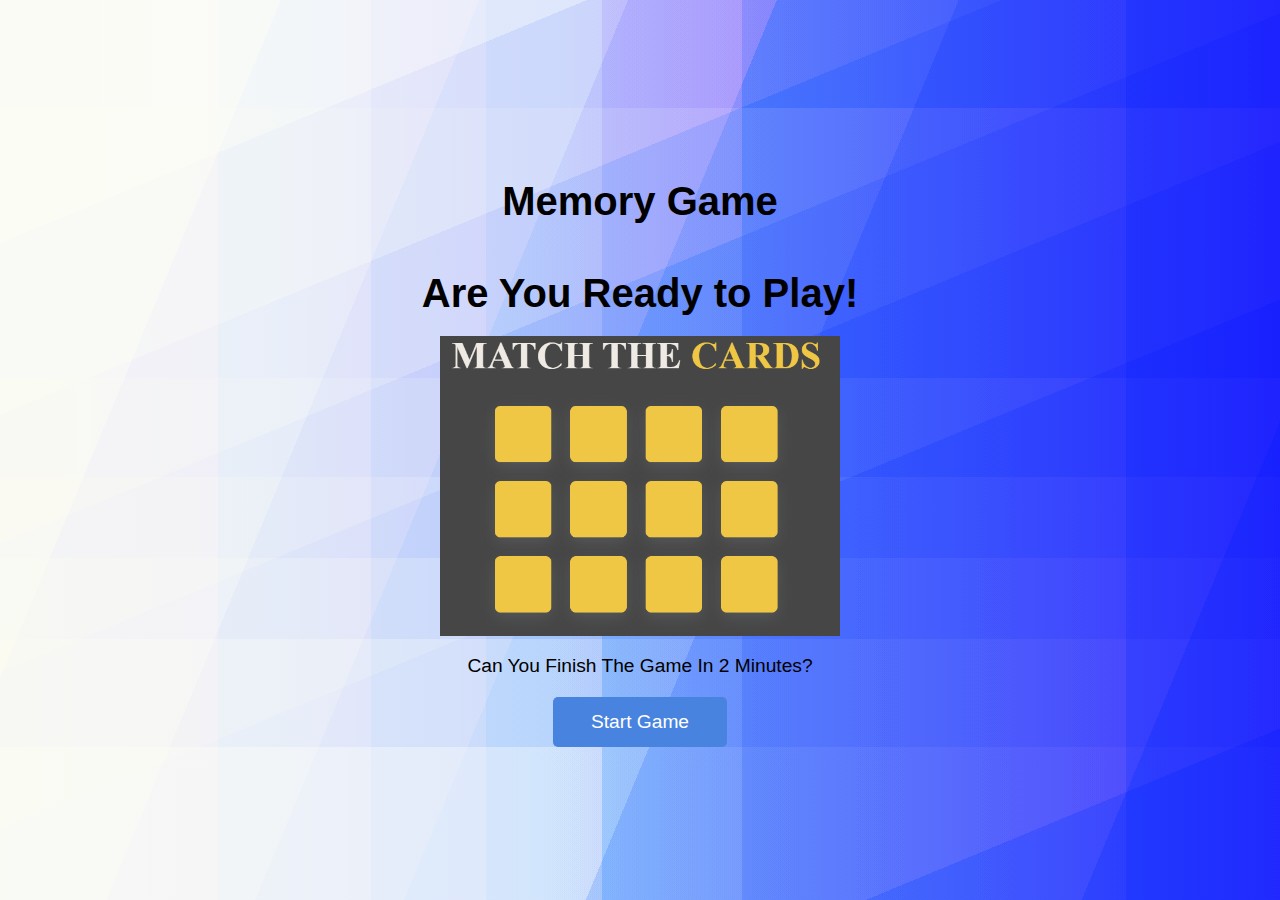
<file: index.html>
<!DOCTYPE html>
<html lang="en">
<head>
  <meta charset="UTF-8">
  <meta name="viewport" content="width=device-width, initial-scale=1.0">
    <!-- favicon -->
    <link rel="shortcut icon" href="images/memory.PNG" type="image/x-icon">
    <title>Memory Game</title>
  <style>
/* Basic Reset */
body, html {
    margin: 0;
    padding: 0;
    box-sizing: border-box;
    font-family: Arial, sans-serif;
}

/* Centering container */
.container {
    display: flex;
    flex-direction: column;
    align-items: center;
    justify-content: center;
    height: 100vh;
    background-image: linear-gradient(0deg, rgb(213, 229, 183) 0%, rgb(213, 229, 183) 17%,rgb(189, 213, 190) 17%, rgb(189, 213, 190) 29%,rgb(166, 196, 196) 29%, rgb(166, 196, 196) 38%,rgb(142, 180, 203) 38%, rgb(142, 180, 203) 47%,rgb(118, 164, 210) 47%, rgb(118, 164, 210) 58%,rgb(95, 147, 216) 58%, rgb(95, 147, 216) 88%,rgb(71, 131, 223) 88%, rgb(71, 131, 223) 100%),linear-gradient(157.5deg, rgb(213, 229, 183) 0%, rgb(213, 229, 183) 17%,rgb(189, 213, 190) 17%, rgb(189, 213, 190) 29%,rgb(166, 196, 196) 29%, rgb(166, 196, 196) 38%,rgb(142, 180, 203) 38%, rgb(142, 180, 203) 47%,rgb(118, 164, 210) 47%, rgb(118, 164, 210) 58%,rgb(95, 147, 216) 58%, rgb(95, 147, 216) 88%,rgb(71, 131, 223) 88%, rgb(71, 131, 223) 100%),linear-gradient(112.5deg, rgb(213, 229, 183) 0%, rgb(213, 229, 183) 17%,rgb(189, 213, 190) 17%, rgb(189, 213, 190) 29%,rgb(166, 196, 196) 29%, rgb(166, 196, 196) 38%,rgb(142, 180, 203) 38%, rgb(142, 180, 203) 47%,rgb(118, 164, 210) 47%, rgb(118, 164, 210) 58%,rgb(95, 147, 216) 58%, rgb(95, 147, 216) 88%,rgb(71, 131, 223) 88%, rgb(71, 131, 223) 100%),linear-gradient(90deg, rgb(213, 229, 183) 0%, rgb(213, 229, 183) 17%,rgb(189, 213, 190) 17%, rgb(189, 213, 190) 29%,rgb(166, 196, 196) 29%, rgb(166, 196, 196) 38%,rgb(142, 180, 203) 38%, rgb(142, 180, 203) 47%,rgb(118, 164, 210) 47%, rgb(118, 164, 210) 58%,rgb(95, 147, 216) 58%, rgb(95, 147, 216) 88%,rgb(71, 131, 223) 88%, rgb(71, 131, 223) 100%),linear-gradient(90deg, rgb(173, 92, 95),rgb(110, 20, 174)); background-blend-mode:overlay,overlay,overlay,overlay,normal;
    text-align: center;
}

/* Heading Style */
h1 {
    font-size: 2.5em;
    margin-bottom: 0.5em;
    animation: fadeIn 2s ease-in-out;
}

/* Info Text Style */
.info {
    font-size: 1.2em;
    margin-bottom: 1em;
    animation: fadeIn 3s ease-in-out;
}

/* Countdown Time Style */
#countdown-time {
    font-weight: bold;
    color: #ffecb3;
}

/* Button Style */
button {
    padding: 0.75em 2em;
    font-size: 1.2em;
    border: none;
    border-radius: 5px;
    background-color: rgb(71, 131, 223);
    color: #fff;
    cursor: pointer;
    transition: background-color 0.3s ease, transform 0.3s ease;
    animation: fadeIn 3s ease-in-out;
}

button:hover {
    background-color: rgb(19, 100, 222);
}

button:active {
    transform: scale(0.98);
}

/* Animation Keyframes */
@keyframes fadeIn {
    from {
        opacity: 0;
        transform: translateY(-20px);
    }
    to {
        opacity: 1;
        transform: translateY(0);
    }
}
img{
  width: 400px;
  height: 300px;
  animation: fadeIn 2s ease-in-out;
}
  </style>
</head>
<body>
  <div class="container">
    <h1>Memory Game </h1>
    <h1>Are You Ready to Play!</h1>
    <img src="images/memory.PNG" alt="">
    <p class="info">Can You Finish The Game In 2 Minutes?</p>
    <button id="start-button">Start Game</button>
</div>
<script>
document.addEventListener('DOMContentLoaded', () => {
    const startButton = document.getElementById('start-button');

    startButton.addEventListener('click', () => {
        // Redirect to the game page (assuming the game page is named "game.html")
        window.location.href = 'game.html';
    });
});

</script>
</body>
</html>
</file>
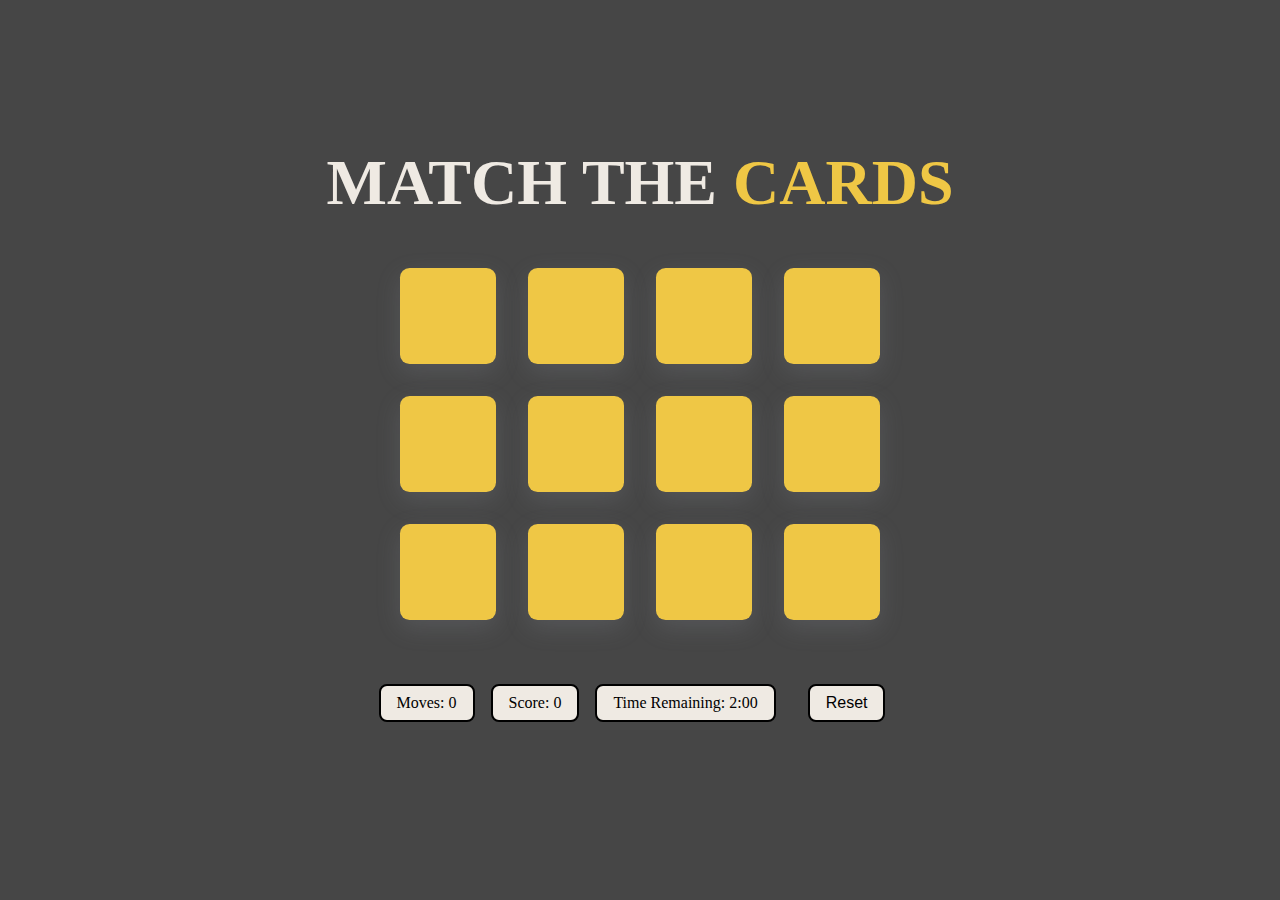
<file: game.html>
<!DOCTYPE html>
<html lang="en">
<head>
  <meta charset="UTF-8">
  <meta name="viewport" content="width=device-width, initial-scale=1.0">
    <!-- favicon -->
    <link rel="shortcut icon" href="images/memory.PNG" type="image/x-icon">
    <title>Memory Game</title>
  <link rel="stylesheet" href="style.css">

</head>
<body>
  <h1>MATCH THE <span>CARDS</span></h1>

  <section id="card-section">
    
  </section>
  <div id="game-info">
    <div id="moves">Moves: 0</div>
    <div id="score">Score: 0</div>
    <div id="timer">Time Remaining: 2:00</div>
    <button id="reset-button">Reset</button>
</div>

  <script src="script.js"></script>
</body>
</html>
</file>
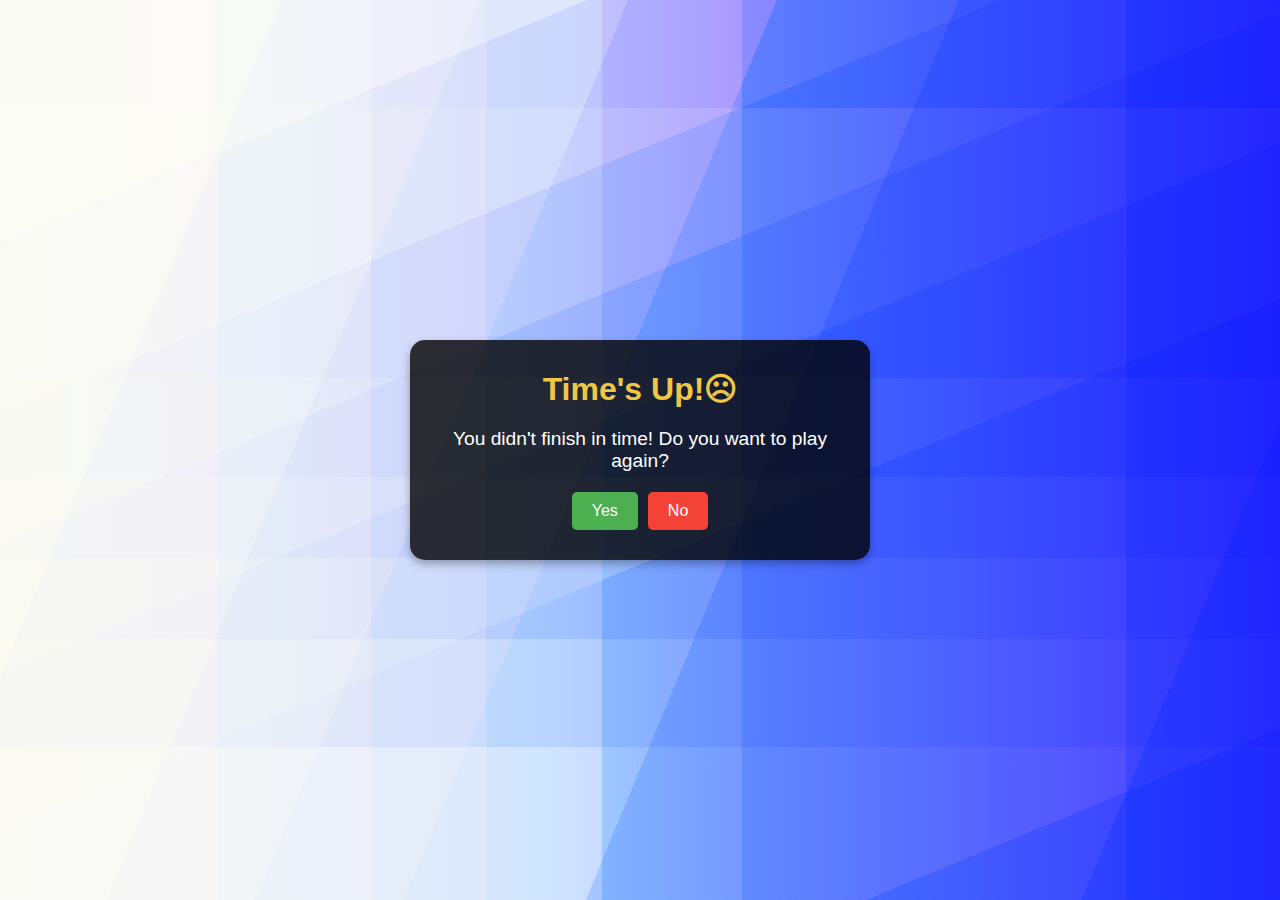
<file: time-up.html>
<!DOCTYPE html>
<html lang="en">
<head>
    <meta charset="UTF-8">
    <meta name="viewport" content="width=device-width, initial-scale=1.0">
    <!-- favicon -->
    <link rel="shortcut icon" href="images/memory.PNG" type="image/x-icon">
    <title>Memory Game</title>
    <style>
        body {
            display: flex;
            align-items: center;
            justify-content: center;
            height: 100vh;
            margin: 0;
            background-image: linear-gradient(0deg, rgb(213, 229, 183) 0%, rgb(213, 229, 183) 17%,rgb(189, 213, 190) 17%, rgb(189, 213, 190) 29%,rgb(166, 196, 196) 29%, rgb(166, 196, 196) 38%,rgb(142, 180, 203) 38%, rgb(142, 180, 203) 47%,rgb(118, 164, 210) 47%, rgb(118, 164, 210) 58%,rgb(95, 147, 216) 58%, rgb(95, 147, 216) 88%,rgb(71, 131, 223) 88%, rgb(71, 131, 223) 100%),linear-gradient(157.5deg, rgb(213, 229, 183) 0%, rgb(213, 229, 183) 17%,rgb(189, 213, 190) 17%, rgb(189, 213, 190) 29%,rgb(166, 196, 196) 29%, rgb(166, 196, 196) 38%,rgb(142, 180, 203) 38%, rgb(142, 180, 203) 47%,rgb(118, 164, 210) 47%, rgb(118, 164, 210) 58%,rgb(95, 147, 216) 58%, rgb(95, 147, 216) 88%,rgb(71, 131, 223) 88%, rgb(71, 131, 223) 100%),linear-gradient(112.5deg, rgb(213, 229, 183) 0%, rgb(213, 229, 183) 17%,rgb(189, 213, 190) 17%, rgb(189, 213, 190) 29%,rgb(166, 196, 196) 29%, rgb(166, 196, 196) 38%,rgb(142, 180, 203) 38%, rgb(142, 180, 203) 47%,rgb(118, 164, 210) 47%, rgb(118, 164, 210) 58%,rgb(95, 147, 216) 58%, rgb(95, 147, 216) 88%,rgb(71, 131, 223) 88%, rgb(71, 131, 223) 100%),linear-gradient(90deg, rgb(213, 229, 183) 0%, rgb(213, 229, 183) 17%,rgb(189, 213, 190) 17%, rgb(189, 213, 190) 29%,rgb(166, 196, 196) 29%, rgb(166, 196, 196) 38%,rgb(142, 180, 203) 38%, rgb(142, 180, 203) 47%,rgb(118, 164, 210) 47%, rgb(118, 164, 210) 58%,rgb(95, 147, 216) 58%, rgb(95, 147, 216) 88%,rgb(71, 131, 223) 88%, rgb(71, 131, 223) 100%),linear-gradient(90deg, rgb(173, 92, 95),rgb(110, 20, 174)); background-blend-mode:overlay,overlay,overlay,overlay,normal;
            color: #fff;
            text-align: center;
            font-family: Arial, sans-serif;
        }
        .container {
            background: rgba(0, 0, 0, 0.8);
            padding: 30px;
            border-radius: 15px;
            box-shadow: 0 4px 8px rgba(0, 0, 0, 0.3);
            max-width: 400px;
            width: 100%;
            animation: fadeIn 3s ease-in-out;
        }
        h1 {
            margin: 0;
            font-size: 2rem;
            animation: fadeIn 3s ease-in-out;
            color: #efc745;
        }
        p {
            font-size: 1.2rem;
            margin: 20px 0;
            animation: fadeIn 3s ease-in-out;
        }
        .button-container {
            display: flex;
            justify-content: center;
            gap: 10px;
            animation: fadeIn 3s ease-in-out;
        }
        button {
            padding: 10px 20px;
            border: none;
            border-radius: 5px;
            font-size: 1rem;
            cursor: pointer;
            color: #fff;
        }
        .yes {
            background-color: #4caf50; /* Green color */
        }
        .yes:hover {
            background-color: #45a049; /* Darker green on hover */
        }
        .no {
            background-color: #f44336; /* Red color */
        }
        .no:hover {
            background-color: #e53935; /* Darker red on hover */
        }
        /* Animation Keyframes */
@keyframes fadeIn {
    from {
        opacity: 0;
        transform: translateY(-20px);
    }
    to {
        opacity: 1;
        transform: translateY(0);
    }
}
    </style>
</head>
<body>
    <div class="container">
        <h1>Time's Up!☹</h1>
        <p id="message">You didn't finish in time! Do you want to play again?</p>
        <div class="button-container">
            <button class="yes" onclick="playAgain()">Yes</button>
            <button class="no" onclick="goHome()">No</button>
        </div>
    </div>
    <script>
        // Parse query parameters
        const urlParams = new URLSearchParams(window.location.search);
        const moves = urlParams.get('moves');
        const score = urlParams.get('score');

        // Display results
        const messageElement = document.getElementById('message');
        if (moves && score) {
            messageElement.innerText = `You didn't finish in time! Moves: ${moves}, Score: ${score}. Do you want to play again?`;
        } 

        function playAgain() {
            window.location.href = 'game.html'; // Redirect to main game page
        }

        function goHome() {
            window.location.href = 'index.html'; // Redirect to start page
        }
    </script>
</body>
</html>
</file>
<file: style.css>
*{
  margin: 0;
  padding: 0;
  box-sizing: border-box;

}
:root{
  --bg-main:#464646;
  --bg-card:#2d2727;
  --border-color:#efc745;
}
body{
  display: flex;
  justify-content: center;
  align-items: center;
  flex-direction: column;
  gap: 3rem;
  height: 100vh;
  background-color: var(--bg-main);
}
h1{
  color: #efeae3;
  font-family: "Lexend Deca Light";
  font-size: 4rem;
}
span{
  color: var(--border-color);
}
#card-section{
  display: grid;
  grid-template-columns: repeat(4,1fr);
  grid-gap: 2rem;
}
/* .card{
  background-color: var(--bg-card);
  padding: 2rem;
  border-radius: .6rem;
  width: 6rem;
  height: 6rem;
  background-size: contain;
  box-shadow: rgba(149,157,165,0.2)0px 8px 24px;
  background-repeat: no-repeat;
background-position: center;
}
.card-selected{
  border: .2rem solid var(--border-color);
}
.card_match{
  border: .2rem solid purple;
} */
#reset-button {
  background-color: var(--border-color);
  color:black;
  border: none;
  padding: 0.5rem 1rem;
  border-radius: 0.5rem;
  font-size: 1rem;
  cursor: pointer;
  margin: 1rem;
  transition: background-color 0.3s ease;


}

#reset-button:hover {
  background-color: #f5c518; /* Lighter color on hover */
}

 .card{
  position: relative;
  transition: all .4s linear;
  transform-style: preserve-3d;
  
 }
 .card,
 .back-card,
 .front-card{
  height: 6rem;
  width: 6rem;
 }
 .back-card,
 .front-card{
  position: absolute;
  backface-visibility: hidden;
 }
 .front-card{
  background:var(--border-color);
  background-size: contain;
  border-radius: .6rem;
  box-shadow: rgba(149,157,165,0.2) 0px 8px 24px;
  padding: 2rem;
 }
 .back-card{
  transform: rotateY(180deg);
  background-size: contain;
  background-repeat: no-repeat;
  background-position: center center;
  box-shadow: rgba(149,157,165,0.2) 0px 8px 24px;
  padding: 2rem;
 
 }
 .card-selected{
  transform: rotateY(180deg);
 }
.front-card{
  background:var(--border-color);
  /* transform: rotateY(180deg); */
 }
 .card_match{
  background:var(--bg-card);
  

 }
/* Container for aligning all game info and reset button in one line */
#game-info {
  display: flex;
  align-items: center; /* Center items vertically */
  gap: 1rem; /* Space between items */
  margin-bottom: 1rem; /* Space below the game-info section */
}

/* Common styles for moves, score, and timer */
#game-info div {
  background-color:#efeae3;
  color: black;
  border: 2px solid black;
  padding: 0.5rem 1rem;
  border-radius: 0.5rem;
  font-size: 1rem;
  transition: background-color 0.3s ease;
}

/* Hover effect for moves, score, and timer */
#game-info div:hover {
  background-color: #f5c518; /* Lighter color on hover */
}

/* Reset button styles */
#reset-button {
  background-color: #efeae3;
  color: black;
  border: 2px solid black;
  padding: 0.5rem 1rem;
  border-radius: 0.5rem;
  font-size: 1rem;
  cursor: pointer;
  transition: background-color 0.3s ease;
}

#reset-button:hover {
  background-color: #f5c518; /* Lighter color on hover */
}
</file>
